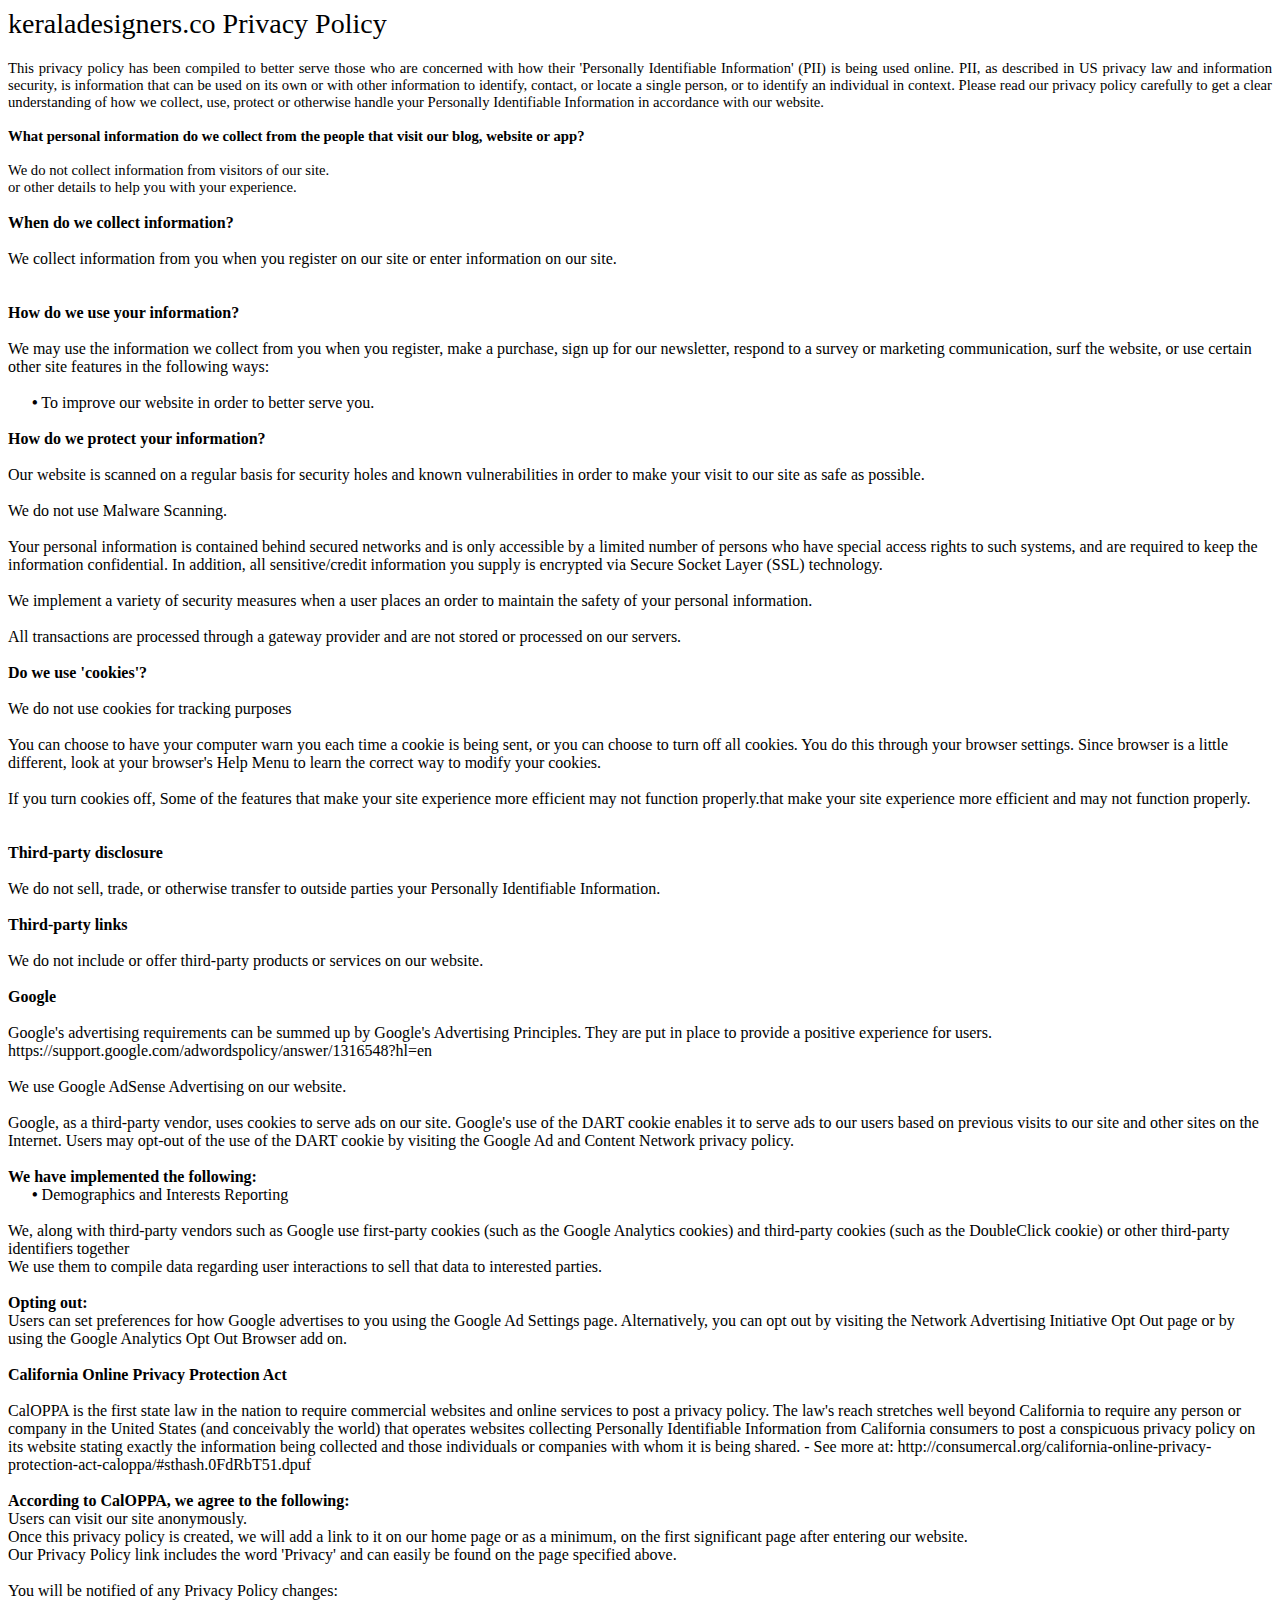
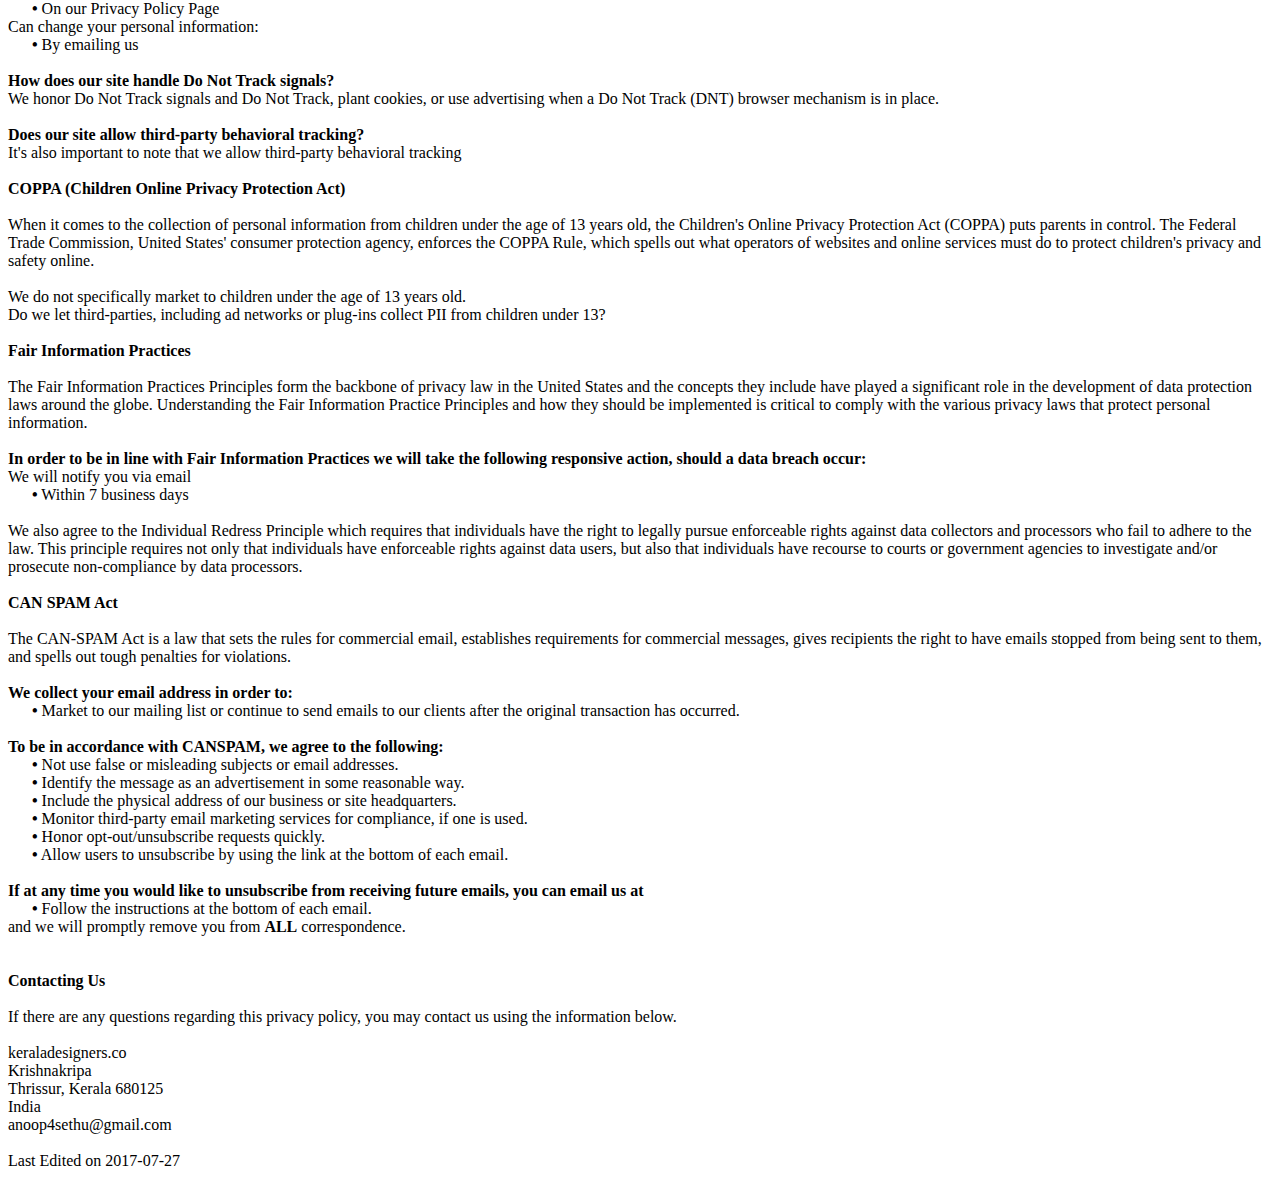
<file: privacypolicy.htm>
<html><head>
<meta http-equiv="content-type" content="text/html; charset=windows-1252"><style>
#ppBody
{
    font-size:11pt;
    width:100%;
    margin:0 auto;
    text-align:justify;
}

#ppHeader
{
    font-family:verdana;
    font-size:21pt;
    width:100%;
    margin:0 auto;
}

.ppConsistencies
{
    display:none;
}
</style></head><body><div id="ppHeader">keraladesigners.co Privacy Policy</div><div id="ppBody"><div class="ppConsistencies"><div class="col-2">
            <div class="quick-links text-center">Information Collection</div>
        </div><div class="col-2">
            <div class="quick-links text-center">Information Usage</div>
        </div><div class="col-2">
            <div class="quick-links text-center">Information Protection</div>
        </div><div class="col-2">
            <div class="quick-links text-center">Cookie Usage</div>
        </div><div class="col-2">
            <div class="quick-links text-center">3rd Party Disclosure</div>
        </div><div class="col-2">
            <div class="quick-links text-center">3rd Party Links</div>
        </div><div class="col-2"></div></div><div style="clear:both;height:10px;"></div><div class="ppConsistencies"><div class="col-2">
            <div class="col-12 quick-links2 gen-text-center">Google AdSense</div>
        </div><div class="col-2">
            <div class="col-12 quick-links2 gen-text-center">
                    Fair Information Practices
                    <div class="col-8 gen-text-left gen-xs-text-center" style="font-size:12px;position:relative;left:20px;">Fair information<br> Practices</div>
                </div>
        </div><div class="col-2">
            <div class="col-12 quick-links2 gen-text-center coppa-pad">
                    COPPA

                </div>
        </div><div class="col-2">
            <div class="col-12 quick-links2 quick4 gen-text-center caloppa-pad">
                    CalOPPA

                </div>
        </div><div class="col-2">
            <div class="quick-links2 gen-text-center">Our Contact Information<br></div>
        </div></div><div style="clear:both;height:10px;"></div>
<div class="innerText">This privacy policy has been compiled to better 
serve those who are concerned with how their 'Personally Identifiable 
Information' (PII) is being used online. PII, as described in US privacy
 law and information security, is information that can be used on its 
own or with other information to identify, contact, or locate a single 
person, or to identify an individual in context. Please read our privacy
 policy carefully to get a clear understanding of how we collect, use, 
protect or otherwise handle your Personally Identifiable Information in 
accordance with our website.<br></div><span id="infoCo"></span><br><div class="grayText"><strong>What personal information do we collect from the people that visit our blog, website or app?</strong></div><br><div class="innerText">We do not collect information from visitors of our site.</div> or other details to help you with your experience.</div><br><div class="grayText"><strong>When do we collect information?</strong></div><br><div class="innerText">We collect information from you when you register on our site or enter information on our site.</div><br> <span id="infoUs"></span><br><div class="grayText"><strong>How do we use your information? </strong></div><br><div class="innerText">
 We may use the information we collect from you when you register, make a
 purchase, sign up for our newsletter, respond to a survey or marketing 
communication, surf the website, or use certain other site features in 
the following ways:<br><br></div><div class="innerText">&nbsp;&nbsp;&nbsp;&nbsp;&nbsp; <strong>�</strong> To improve our website in order to better serve you.</div><span id="infoPro"></span><br><div class="grayText"><strong>How do we protect your information?</strong></div><br><div class="innerText">Our
 website is scanned on a regular basis for security holes and known 
vulnerabilities in order to make your visit to our site as safe as 
possible.<br><br></div><div class="innerText">We do not use Malware Scanning.<br><br></div><div class="innerText">Your
 personal information is contained behind secured networks and is only 
accessible by a limited number of persons who have special access rights
 to such systems, and are required to keep the information confidential.
 In addition, all sensitive/credit information you supply is encrypted 
via Secure Socket Layer (SSL) technology. </div><br><div class="innerText">We implement a variety of security measures when a user places an order  to maintain the safety of your personal information.</div><br><div class="innerText">All transactions are processed through a gateway provider and are not stored or processed on our servers.</div><span id="coUs"></span><br><div class="grayText"><strong>Do we use 'cookies'?</strong></div><br><div class="innerText">We do not use cookies for tracking purposes </div><div class="innerText"><br>You
 can choose to have your computer warn you each time a cookie is being 
sent, or you can choose to turn off all cookies. You do this through 
your browser settings. Since browser is a little different, look at your
 browser's Help Menu to learn the correct way to modify your cookies.<br></div><br><div class="innerText">If
 you turn cookies off, Some of the features that make your site 
experience more efficient may not function properly.that make your site 
experience more efficient and may not function properly.</div><br><span id="trDi"></span><br><div class="grayText"><strong>Third-party disclosure</strong></div><br><div class="innerText">We do not sell, trade, or otherwise transfer to outside parties your Personally Identifiable Information.</div><span id="trLi"></span><br><div class="grayText"><strong>Third-party links</strong></div><br><div class="innerText">We do not include or offer third-party products or services on our website.</div><span id="gooAd"></span><br><div class="blueText"><strong>Google</strong></div><br><div class="innerText">Google's
 advertising requirements can be summed up by Google's Advertising 
Principles. They are put in place to provide a positive experience for 
users. https://support.google.com/adwordspolicy/answer/1316548?hl=en <br><br></div><div class="innerText">We use Google AdSense Advertising on our website.</div><div class="innerText"><br>Google,
 as a third-party vendor, uses cookies to serve ads on our site. 
Google's use of the DART cookie enables it to serve ads to our users 
based on previous visits to our site and other sites on the Internet. 
Users may opt-out of the use of the DART cookie by visiting the Google 
Ad and Content Network privacy policy.<br></div><div class="innerText"><br><strong>We have implemented the following:</strong></div><div class="innerText">&nbsp;&nbsp;&nbsp;&nbsp;&nbsp; <strong>�</strong> Demographics and Interests Reporting</div><br><div class="innerText">We,
 along with third-party vendors such as Google use first-party cookies 
(such as the Google Analytics cookies) and third-party cookies (such as 
the DoubleClick cookie) or other third-party identifiers together <div class="innerText">We use them to compile data regarding user interactions to sell that data to interested parties.</div><div class="innerText"><br><strong>Opting out:</strong><br>
					Users can set preferences for how Google advertises to you using 
the Google Ad Settings page. Alternatively, you can opt out by visiting 
the Network Advertising Initiative Opt Out page or by using the Google 
Analytics Opt Out Browser add on.</div><span id="calOppa"></span><br><div class="blueText"><strong>California Online Privacy Protection Act</strong></div><br><div class="innerText">CalOPPA
 is the first state law in the nation to require commercial websites and
 online services to post a privacy policy.  The law's reach stretches 
well beyond California to require any person or company in the United 
States (and conceivably the world) that operates websites collecting 
Personally Identifiable Information from California consumers to post a 
conspicuous privacy policy on its website stating exactly the 
information being collected and those individuals or companies with whom
 it is being shared. -  See more at: 
http://consumercal.org/california-online-privacy-protection-act-caloppa/#sthash.0FdRbT51.dpuf<br></div><div class="innerText"><br><strong>According to CalOPPA, we agree to the following:</strong><br></div><div class="innerText">Users can visit our site anonymously.</div><div class="innerText">Once
 this privacy policy is created, we will add a link to it on our home 
page or as a minimum, on the first significant page after entering our 
website.<br></div><div class="innerText">Our Privacy Policy link includes the word 'Privacy' and can easily be found on the page specified above.</div><div class="innerText"><br>You will be notified of any Privacy Policy changes:</div><div class="innerText">&nbsp;&nbsp;&nbsp;&nbsp;&nbsp; <strong>�</strong> On our Privacy Policy Page<br></div><div class="innerText">Can change your personal information:</div><div class="innerText">&nbsp;&nbsp;&nbsp;&nbsp;&nbsp; <strong>�</strong> By emailing us</div><div class="innerText"><br><strong>How does our site handle Do Not Track signals?</strong><br></div><div class="innerText">We
 honor Do Not Track signals and Do Not Track, plant cookies, or use 
advertising when a Do Not Track (DNT) browser mechanism is in place. </div><div class="innerText"><br><strong>Does our site allow third-party behavioral tracking?</strong><br></div><div class="innerText">It's also important to note that we allow third-party behavioral tracking</div><span id="coppAct"></span><br><div class="blueText"><strong>COPPA (Children Online Privacy Protection Act)</strong></div><br><div class="innerText">When
 it comes to the collection of personal information from children under 
the age of 13 years old, the Children's Online Privacy Protection Act 
(COPPA) puts parents in control.  The Federal Trade Commission, United 
States' consumer protection agency, enforces the COPPA Rule, which 
spells out what operators of websites and online services must do to 
protect children's privacy and safety online.<br><br></div><div class="innerText">We do not specifically market to children under the age of 13 years old.</div><div class="innerText">Do we let third-parties, including ad networks or plug-ins collect PII from children under 13?</div><span id="ftcFip"></span><br><div class="blueText"><strong>Fair Information Practices</strong></div><br><div class="innerText">The
 Fair Information Practices Principles form the backbone of privacy law 
in the United States and the concepts they include have played a 
significant role in the development of data protection laws around the 
globe. Understanding the Fair Information Practice Principles and how 
they should be implemented is critical to comply with the various 
privacy laws that protect personal information.<br><br></div><div class="innerText"><strong>In order to be in line with Fair Information Practices we will take the following responsive action, should a data breach occur:</strong></div><div class="innerText">We will notify you via email</div><div class="innerText">&nbsp;&nbsp;&nbsp;&nbsp;&nbsp; <strong>�</strong> Within 7 business days</div><div class="innerText"><br>We
 also agree to the Individual Redress Principle which requires that 
individuals have the right to legally pursue enforceable rights against 
data collectors and processors who fail to adhere to the law. This 
principle requires not only that individuals have enforceable rights 
against data users, but also that individuals have recourse to courts or
 government agencies to investigate and/or prosecute non-compliance by 
data processors.</div><span id="canSpam"></span><br><div class="blueText"><strong>CAN SPAM Act</strong></div><br><div class="innerText">The
 CAN-SPAM Act is a law that sets the rules for commercial email, 
establishes requirements for commercial messages, gives recipients the 
right to have emails stopped from being sent to them, and spells out 
tough penalties for violations.<br><br></div><div class="innerText"><strong>We collect your email address in order to:</strong></div><div class="innerText">&nbsp;&nbsp;&nbsp;&nbsp;&nbsp; <strong>�</strong> Market to our mailing list or continue to send emails to our clients after the original transaction has occurred.</div><div class="innerText"><br><strong>To be in accordance with CANSPAM, we agree to the following:</strong></div><div class="innerText">&nbsp;&nbsp;&nbsp;&nbsp;&nbsp; <strong>�</strong> Not use false or misleading subjects or email addresses.</div><div class="innerText">&nbsp;&nbsp;&nbsp;&nbsp;&nbsp; <strong>�</strong> Identify the message as an advertisement in some reasonable way.</div><div class="innerText">&nbsp;&nbsp;&nbsp;&nbsp;&nbsp; <strong>�</strong> Include the physical address of our business or site headquarters.</div><div class="innerText">&nbsp;&nbsp;&nbsp;&nbsp;&nbsp; <strong>�</strong> Monitor third-party email marketing services for compliance, if one is used.</div><div class="innerText">&nbsp;&nbsp;&nbsp;&nbsp;&nbsp; <strong>�</strong> Honor opt-out/unsubscribe requests quickly.</div><div class="innerText">&nbsp;&nbsp;&nbsp;&nbsp;&nbsp; <strong>�</strong> Allow users to unsubscribe by using the link at the bottom of each email.</div><div class="innerText"><strong><br>If at any time you would like to unsubscribe from receiving future emails, you can email us at</strong></div><div class="innerText">&nbsp;&nbsp;&nbsp;&nbsp;&nbsp; <strong>�</strong> Follow the instructions at the bottom of each email.</div> and we will promptly remove you from <strong>ALL</strong> correspondence.</div><br><span id="ourCon"></span><br><div class="blueText"><strong>Contacting Us</strong></div><br><div class="innerText">If there are any questions regarding this privacy policy, you may contact us using the information below.<br><br></div><div class="innerText">keraladesigners.co</div><div class="innerText">Krishnakripa</div>Thrissur, Kerala 680125 <div class="innerText">India</div><div class="innerText">anoop4sethu@gmail.com</div><div class="innerText"><br>Last Edited on 2017-07-27</div></body></html>
</file>
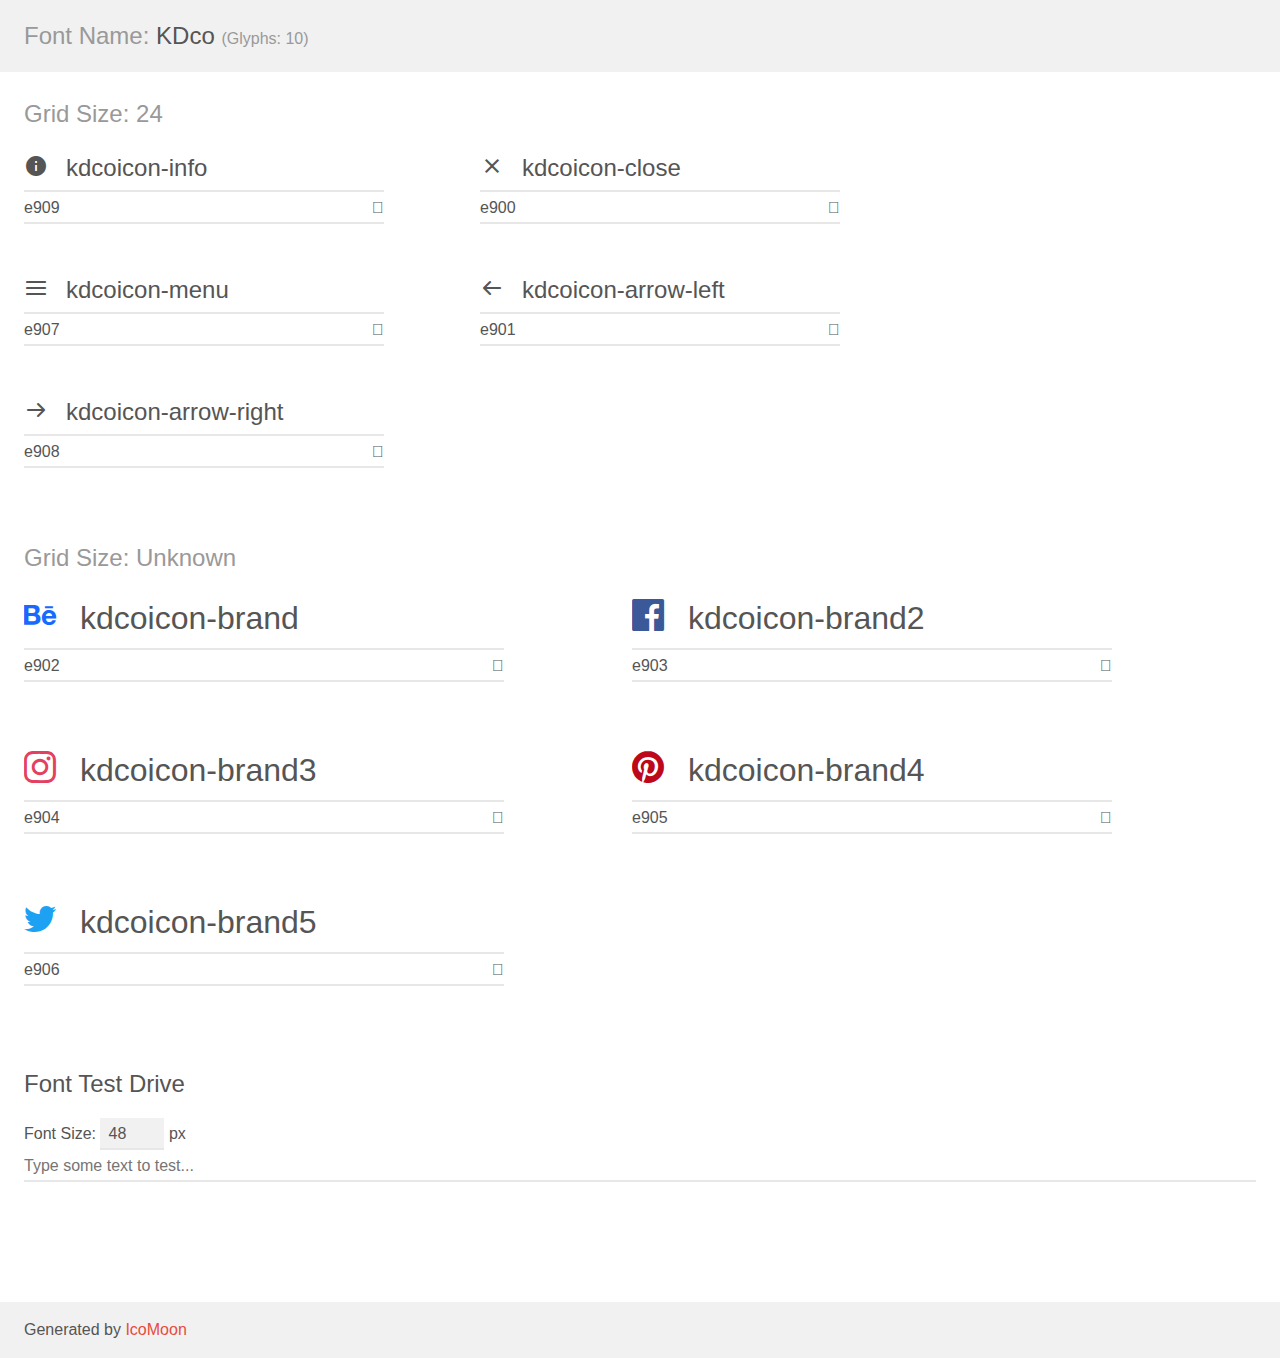
<file: resources/KDco/demo.html>
<!doctype html>
<html>
<head>
    <meta charset="utf-8">
    <title>IcoMoon Demo</title>
    <meta name="description" content="An Icon Font Generated By IcoMoon.io">
    <meta name="viewport" content="width=device-width, initial-scale=1">
    <link rel="stylesheet" href="demo-files/demo.css">
    <link rel="stylesheet" href="style.css"></head>
<body>
    <div class="bgc1 clearfix">
        <h1 class="mhmm mvm"><span class="fgc1">Font Name:</span> KDco <small class="fgc1">(Glyphs:&nbsp;10)</small></h1>
    </div>
    <div class="clearfix mhl ptl">
        <h1 class="mvm mtn fgc1">Grid Size: 24</h1>
        <div class="glyph fs1">
            <div class="clearfix bshadow0 pbs">
                <span class="kdcoicon-info">
                
                </span>
                <span class="mls"> kdcoicon-info</span>
            </div>
            <fieldset class="fs0 size1of1 clearfix hidden-false">
                <input type="text" readonly value="e909" class="unit size1of2" />
                <input type="text" maxlength="1" readonly value="&#xe909;" class="unitRight size1of2 talign-right" />
            </fieldset>
            <div class="fs0 bshadow0 clearfix hidden-true">
                <span class="unit pvs fgc1">liga: </span>
                <input type="text" readonly value="" class="liga unitRight" />
            </div>
        </div>
        <div class="glyph fs1">
            <div class="clearfix bshadow0 pbs">
                <span class="kdcoicon-close">
                
                </span>
                <span class="mls"> kdcoicon-close</span>
            </div>
            <fieldset class="fs0 size1of1 clearfix hidden-false">
                <input type="text" readonly value="e900" class="unit size1of2" />
                <input type="text" maxlength="1" readonly value="&#xe900;" class="unitRight size1of2 talign-right" />
            </fieldset>
            <div class="fs0 bshadow0 clearfix hidden-true">
                <span class="unit pvs fgc1">liga: </span>
                <input type="text" readonly value="" class="liga unitRight" />
            </div>
        </div>
        <div class="glyph fs1">
            <div class="clearfix bshadow0 pbs">
                <span class="kdcoicon-menu">
                
                </span>
                <span class="mls"> kdcoicon-menu</span>
            </div>
            <fieldset class="fs0 size1of1 clearfix hidden-false">
                <input type="text" readonly value="e907" class="unit size1of2" />
                <input type="text" maxlength="1" readonly value="&#xe907;" class="unitRight size1of2 talign-right" />
            </fieldset>
            <div class="fs0 bshadow0 clearfix hidden-true">
                <span class="unit pvs fgc1">liga: </span>
                <input type="text" readonly value="" class="liga unitRight" />
            </div>
        </div>
        <div class="glyph fs1">
            <div class="clearfix bshadow0 pbs">
                <span class="kdcoicon-arrow-left">
                
                </span>
                <span class="mls"> kdcoicon-arrow-left</span>
            </div>
            <fieldset class="fs0 size1of1 clearfix hidden-false">
                <input type="text" readonly value="e901" class="unit size1of2" />
                <input type="text" maxlength="1" readonly value="&#xe901;" class="unitRight size1of2 talign-right" />
            </fieldset>
            <div class="fs0 bshadow0 clearfix hidden-true">
                <span class="unit pvs fgc1">liga: </span>
                <input type="text" readonly value="" class="liga unitRight" />
            </div>
        </div>
        <div class="glyph fs1">
            <div class="clearfix bshadow0 pbs">
                <span class="kdcoicon-arrow-right">
                
                </span>
                <span class="mls"> kdcoicon-arrow-right</span>
            </div>
            <fieldset class="fs0 size1of1 clearfix hidden-false">
                <input type="text" readonly value="e908" class="unit size1of2" />
                <input type="text" maxlength="1" readonly value="&#xe908;" class="unitRight size1of2 talign-right" />
            </fieldset>
            <div class="fs0 bshadow0 clearfix hidden-true">
                <span class="unit pvs fgc1">liga: </span>
                <input type="text" readonly value="" class="liga unitRight" />
            </div>
        </div>
    </div>
    <div class="clearfix mhl ptl">
        <h1 class="mvm mtn fgc1">Grid Size: Unknown</h1>
        <div class="glyph fs2">
            <div class="clearfix bshadow0 pbs">
                <span class="kdcoicon-brand">
                
                </span>
                <span class="mls"> kdcoicon-brand</span>
            </div>
            <fieldset class="fs0 size1of1 clearfix hidden-false">
                <input type="text" readonly value="e902" class="unit size1of2" />
                <input type="text" maxlength="1" readonly value="&#xe902;" class="unitRight size1of2 talign-right" />
            </fieldset>
            <div class="fs0 bshadow0 clearfix hidden-true">
                <span class="unit pvs fgc1">liga: </span>
                <input type="text" readonly value="" class="liga unitRight" />
            </div>
        </div>
        <div class="glyph fs2">
            <div class="clearfix bshadow0 pbs">
                <span class="kdcoicon-brand2">
                
                </span>
                <span class="mls"> kdcoicon-brand2</span>
            </div>
            <fieldset class="fs0 size1of1 clearfix hidden-false">
                <input type="text" readonly value="e903" class="unit size1of2" />
                <input type="text" maxlength="1" readonly value="&#xe903;" class="unitRight size1of2 talign-right" />
            </fieldset>
            <div class="fs0 bshadow0 clearfix hidden-true">
                <span class="unit pvs fgc1">liga: </span>
                <input type="text" readonly value="" class="liga unitRight" />
            </div>
        </div>
        <div class="glyph fs2">
            <div class="clearfix bshadow0 pbs">
                <span class="kdcoicon-brand3">
                
                </span>
                <span class="mls"> kdcoicon-brand3</span>
            </div>
            <fieldset class="fs0 size1of1 clearfix hidden-false">
                <input type="text" readonly value="e904" class="unit size1of2" />
                <input type="text" maxlength="1" readonly value="&#xe904;" class="unitRight size1of2 talign-right" />
            </fieldset>
            <div class="fs0 bshadow0 clearfix hidden-true">
                <span class="unit pvs fgc1">liga: </span>
                <input type="text" readonly value="" class="liga unitRight" />
            </div>
        </div>
        <div class="glyph fs2">
            <div class="clearfix bshadow0 pbs">
                <span class="kdcoicon-brand4">
                
                </span>
                <span class="mls"> kdcoicon-brand4</span>
            </div>
            <fieldset class="fs0 size1of1 clearfix hidden-false">
                <input type="text" readonly value="e905" class="unit size1of2" />
                <input type="text" maxlength="1" readonly value="&#xe905;" class="unitRight size1of2 talign-right" />
            </fieldset>
            <div class="fs0 bshadow0 clearfix hidden-true">
                <span class="unit pvs fgc1">liga: </span>
                <input type="text" readonly value="" class="liga unitRight" />
            </div>
        </div>
        <div class="glyph fs2">
            <div class="clearfix bshadow0 pbs">
                <span class="kdcoicon-brand5">
                
                </span>
                <span class="mls"> kdcoicon-brand5</span>
            </div>
            <fieldset class="fs0 size1of1 clearfix hidden-false">
                <input type="text" readonly value="e906" class="unit size1of2" />
                <input type="text" maxlength="1" readonly value="&#xe906;" class="unitRight size1of2 talign-right" />
            </fieldset>
            <div class="fs0 bshadow0 clearfix hidden-true">
                <span class="unit pvs fgc1">liga: </span>
                <input type="text" readonly value="" class="liga unitRight" />
            </div>
        </div>
    </div>

    <!--[if gt IE 8]><!-->
    <div class="mhl clearfix mbl">
        <h1>Font Test Drive</h1>
        <label>
            Font Size: <input id="fontSize" type="number" class="textbox0 mbm"
            min="8" value="48" />
            px
        </label>
        <input id="testText" type="text" class="phl size1of1 mvl"
        placeholder="Type some text to test..." value=""/>
        <div id="testDrive" class="kdcoicon-">&nbsp;
        </div>
    </div>
    <!--<![endif]-->
    <div class="bgc1 clearfix">
        <p class="mhl">Generated by <a href="https://icomoon.io/app">IcoMoon</a></p>
    </div>

    <script src="demo-files/demo.js"></script>
</body>
</html>
</file>
<file: resources/KDco/demo-files/demo.css>
body {
  padding: 0;
  margin: 0;
  font-family: sans-serif;
  font-size: 1em;
  line-height: 1.5;
  color: #555;
  background: #fff;
}
h1 {
  font-size: 1.5em;
  font-weight: normal;
}
small {
  font-size: .66666667em;
}
a {
  color: #e74c3c;
  text-decoration: none;
}
a:hover, a:focus {
  box-shadow: 0 1px #e74c3c;
}
.bshadow0, input {
  box-shadow: inset 0 -2px #e7e7e7;
}
input:hover {
  box-shadow: inset 0 -2px #ccc;
}
input, fieldset {
  font-family: sans-serif;
  font-size: 1em;
  margin: 0;
  padding: 0;
  border: 0;
}
input {
  color: inherit;
  line-height: 1.5;
  height: 1.5em;
  padding: .25em 0;
}
input:focus {
  outline: none;
  box-shadow: inset 0 -2px #449fdb;
}
.glyph {
  font-size: 16px;
  width: 15em;
  padding-bottom: 1em;
  margin-right: 4em;
  margin-bottom: 1em;
  float: left;
  overflow: hidden;
}
.liga {
  width: 80%;
  width: calc(100% - 2.5em);
}
.talign-right {
  text-align: right;
}
.talign-center {
  text-align: center;
}
.bgc1 {
  background: #f1f1f1;
}
.fgc1 {
  color: #999;
}
.fgc0 {
  color: #000;
}
p {
  margin-top: 1em;
  margin-bottom: 1em;
}
.mvm {
  margin-top: .75em;
  margin-bottom: .75em;
}
.mtn {
  margin-top: 0;
}
.mtl, .mal {
  margin-top: 1.5em;
}
.mbl, .mal {
  margin-bottom: 1.5em;
}
.mal, .mhl {
  margin-left: 1.5em;
  margin-right: 1.5em;
}
.mhmm {
  margin-left: 1em;
  margin-right: 1em;
}
.mls {
  margin-left: .25em;
}
.ptl {
  padding-top: 1.5em;
}
.pbs, .pvs {
  padding-bottom: .25em;
}
.pvs, .pts {
  padding-top: .25em;
}
.unit {
  float: left;
}
.unitRight {
  float: right;
}
.size1of2 {
  width: 50%;
}
.size1of1 {
  width: 100%;
}
.clearfix:before, .clearfix:after {
  content: " ";
  display: table;
}
.clearfix:after {
  clear: both;
}
.hidden-true {
  display: none;
}
.textbox0 {
  width: 3em;
  background: #f1f1f1;
  padding: .25em .5em;
  line-height: 1.5;
  height: 1.5em;
}
#testDrive {
  display: block;
  padding-top: 24px;
  line-height: 1.5;
}
.fs0 {
  font-size: 16px;
}
.fs1 {
  font-size: 24px;
}
.fs2 {
  font-size: 32px;
}
</file>
<file: resources/KDco/style.css>
@font-face {
  font-family: 'KDco';
  src:  url('fonts/KDco.eot?sf3bix');
  src:  url('fonts/KDco.eot?sf3bix#iefix') format('embedded-opentype'),
    url('fonts/KDco.ttf?sf3bix') format('truetype'),
    url('fonts/KDco.woff?sf3bix') format('woff'),
    url('fonts/KDco.svg?sf3bix#KDco') format('svg');
  font-weight: normal;
  font-style: normal;
}

[class^="kdcoicon-"], [class*=" kdcoicon-"] {
  /* use !important to prevent issues with browser extensions that change fonts */
  font-family: 'KDco' !important;
  speak: none;
  font-style: normal;
  font-weight: normal;
  font-variant: normal;
  text-transform: none;
  line-height: 1;

  /* Better Font Rendering =========== */
  -webkit-font-smoothing: antialiased;
  -moz-osx-font-smoothing: grayscale;
}

.kdcoicon-info:before {
  content: "\e909";
}
.kdcoicon-close:before {
  content: "\e900";
}
.kdcoicon-menu:before {
  content: "\e907";
}
.kdcoicon-arrow-left:before {
  content: "\e901";
}
.kdcoicon-arrow-right:before {
  content: "\e908";
}
.kdcoicon-brand:before {
  content: "\e902";
  color: #1769ff;
}
.kdcoicon-brand2:before {
  content: "\e903";
  color: #3b5998;
}
.kdcoicon-brand3:before {
  content: "\e904";
  color: #e4405f;
}
.kdcoicon-brand4:before {
  content: "\e905";
  color: #bd081c;
}
.kdcoicon-brand5:before {
  content: "\e906";
  color: #1da1f2;
}
</file>
